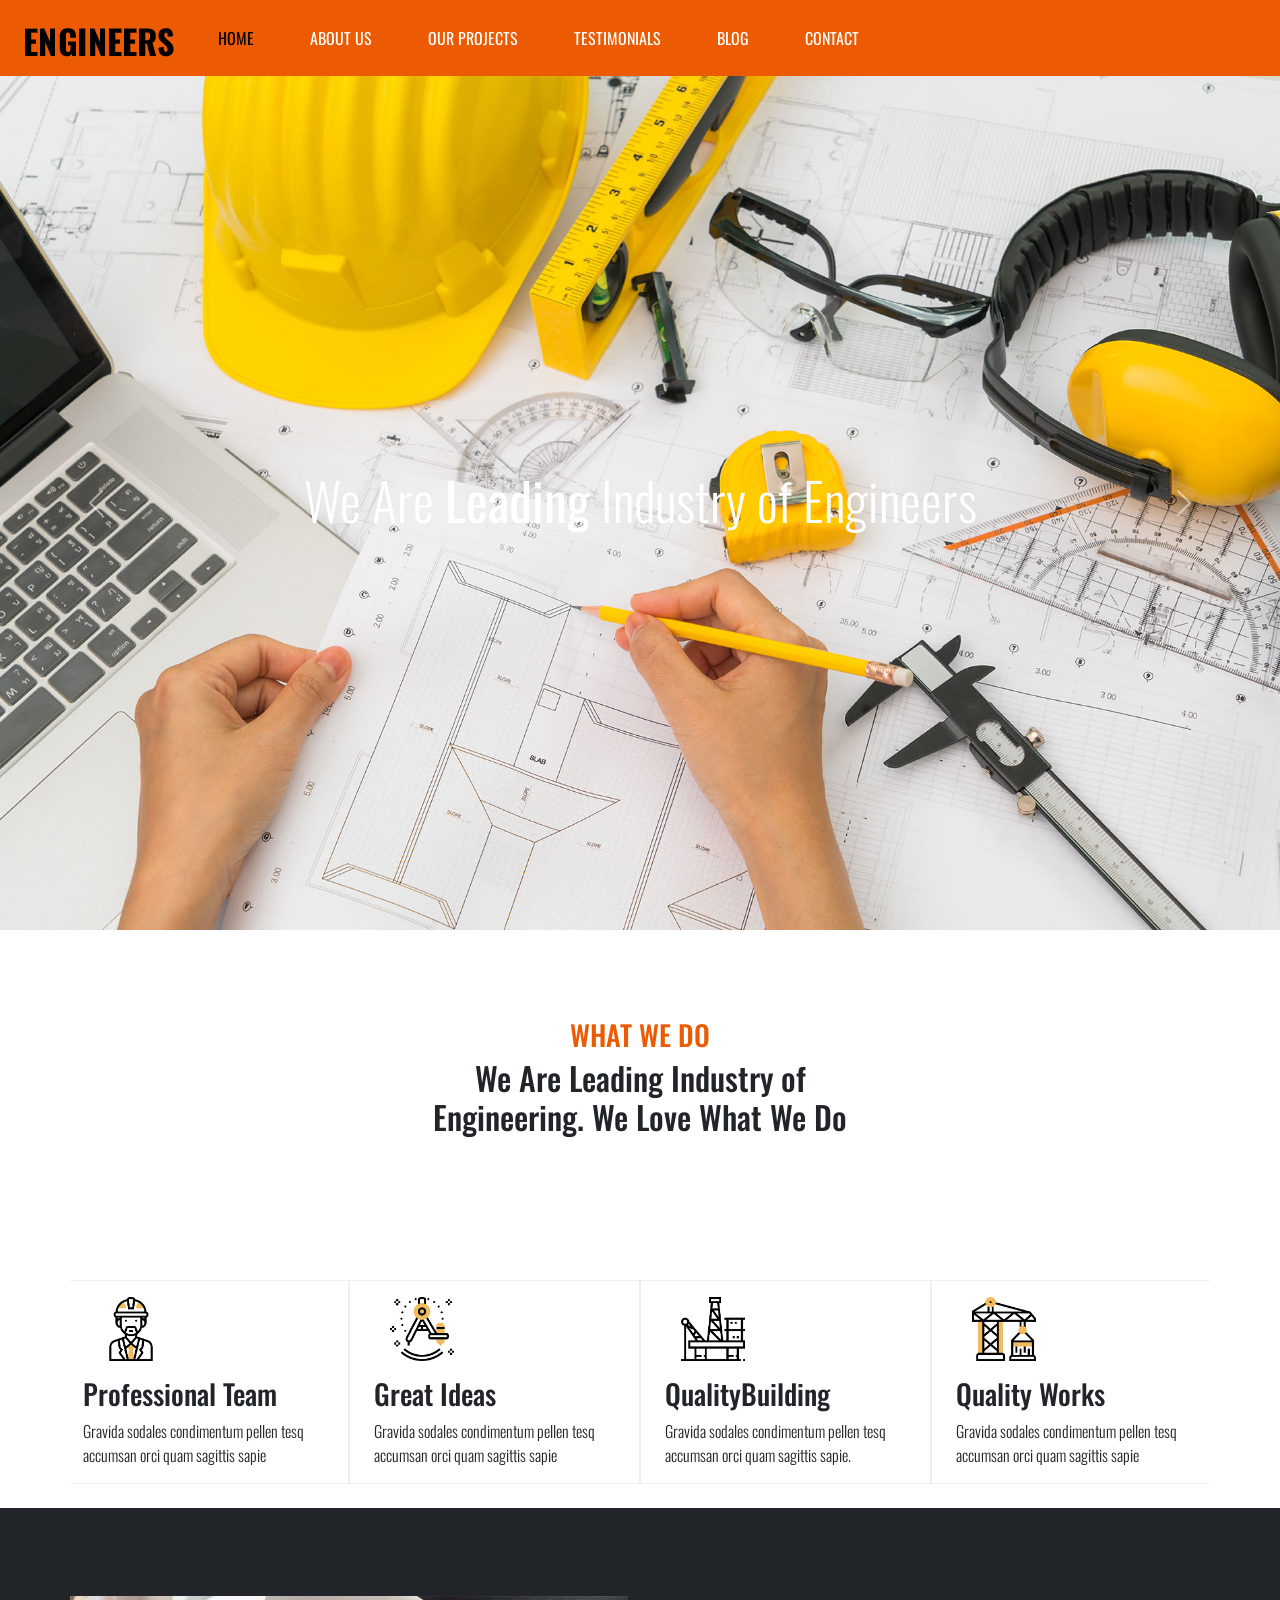
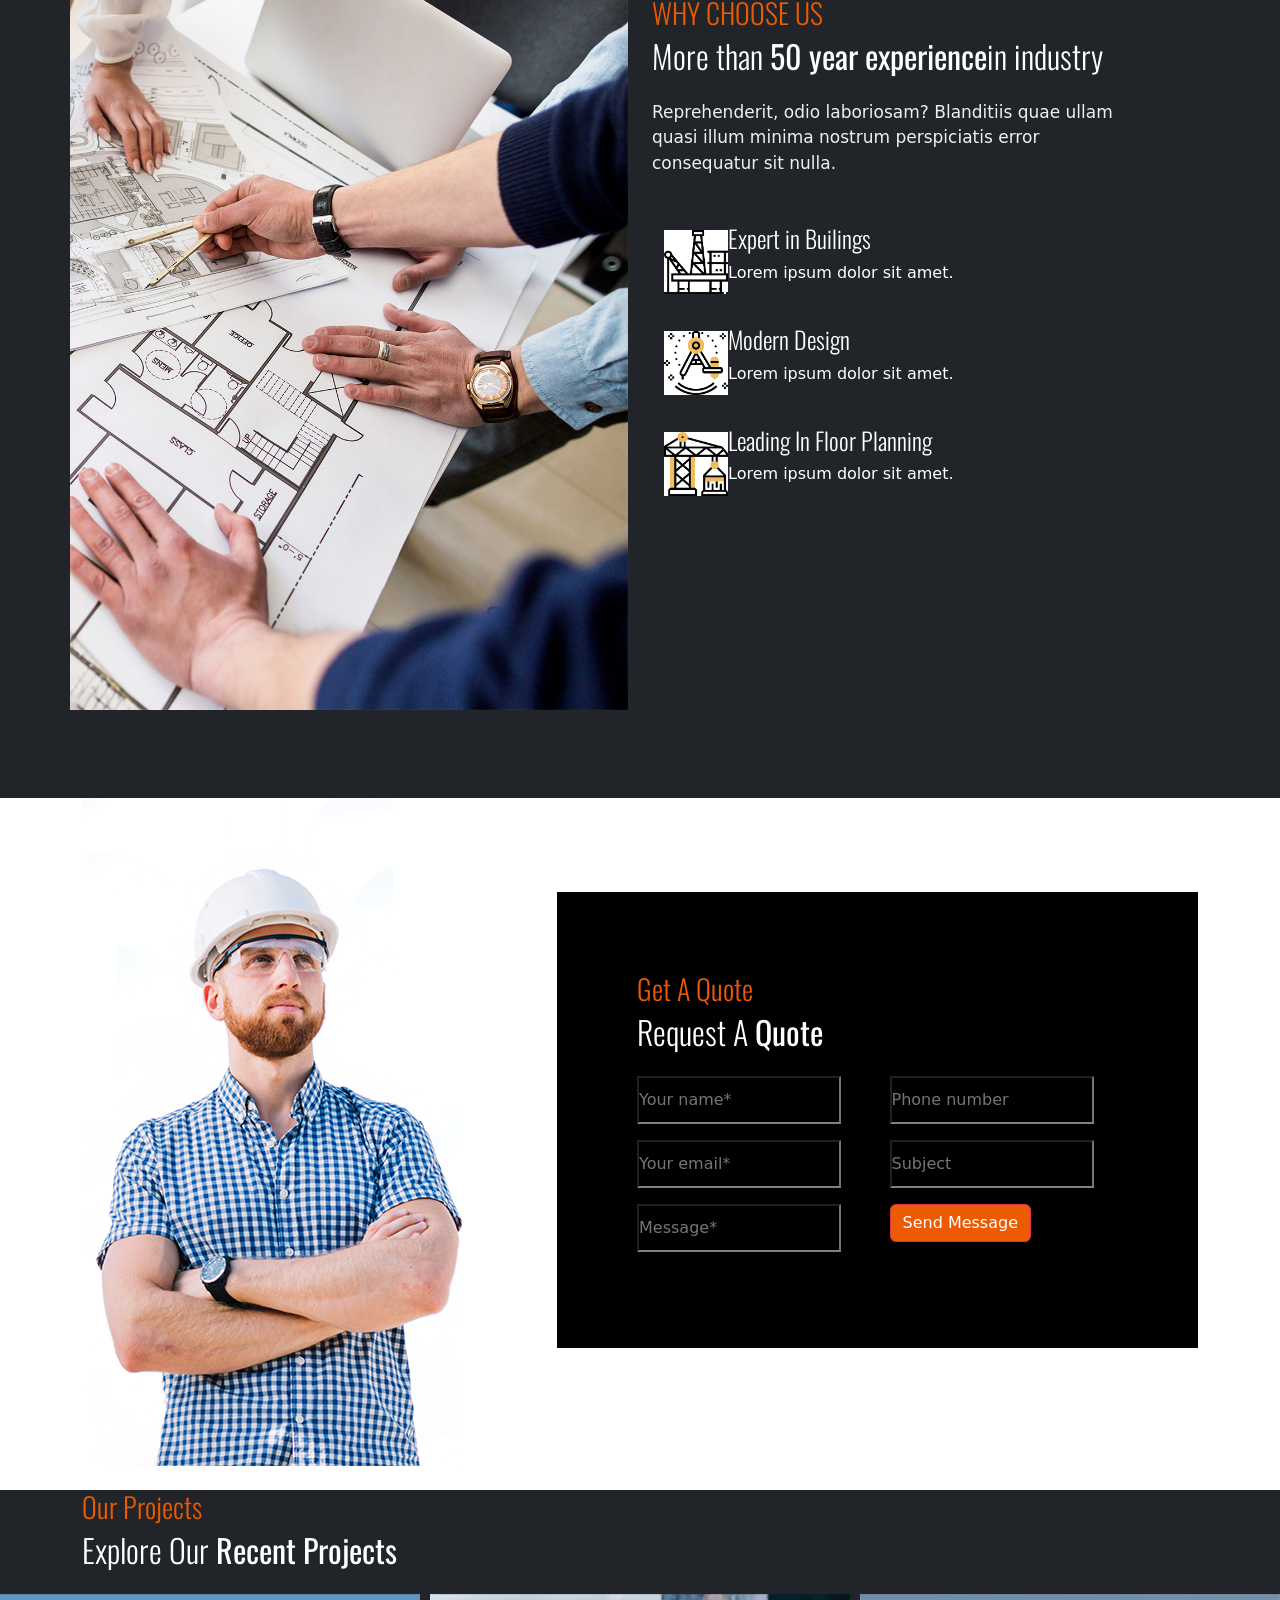
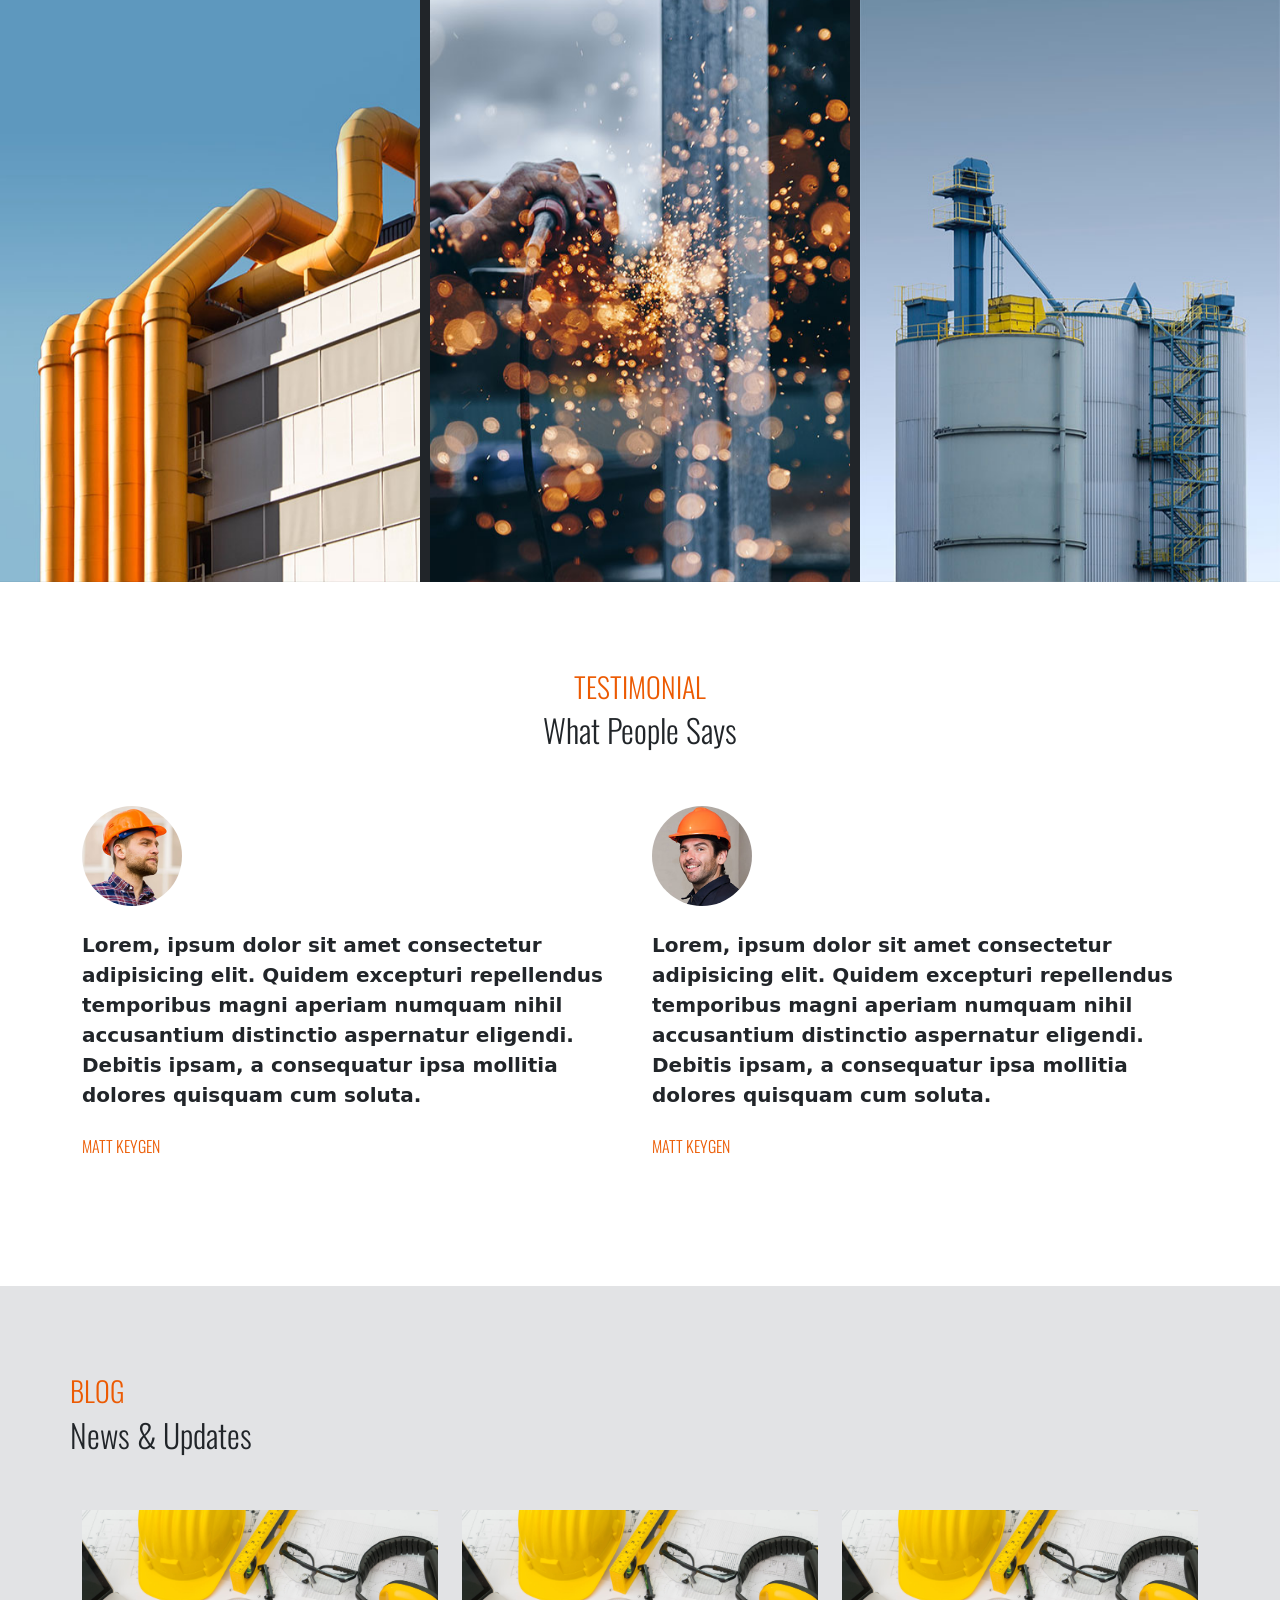
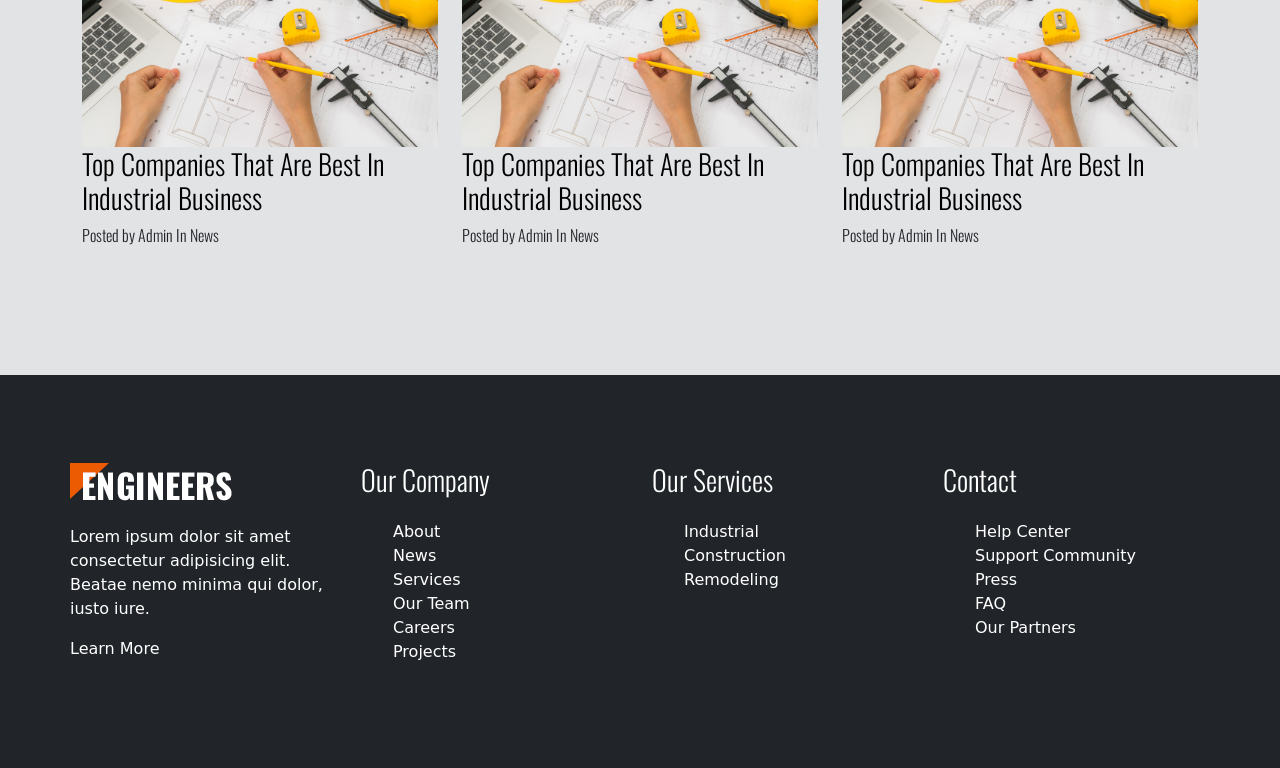
<file: index.html>
<!DOCTYPE html>
<html lang="en">

<head>
    <meta charset="UTF-8">
    <meta name="viewport" content="width=device-width, initial-scale=1.0">
    <link rel="stylesheet" href="css/all.min.css">
    <link rel="stylesheet" href="css/animate.min.css">
    <link rel="stylesheet" href="css/bootstrap.min.css">
    <link rel="stylesheet" href="css/owl.carousel.min.css">
    <link rel="stylesheet" href="css/owl.theme.default.min.css">
    <link rel="stylesheet" href="css/web2.css">
    <link rel="preconnect" href="https://fonts.googleapis.com">
    <link rel="preconnect" href="https://fonts.gstatic.com" crossorigin>
    <link href="https://fonts.googleapis.com/css2?family=Oswald:wght@200..700&display=swap" rel="stylesheet">
    <title>JCE</title>
    <!--https://preview.colorlib.com/?_gl=1*54s5oh*_ga*MTExNzU1NTIyOS4xNzc1MjA5MzE2*_ga_SEKJ4E9T4H*czE3NzUyMDkzMTYkbzEkZzAkdDE3NzUyMDkzMTYkajYwJGwwJGgwJGRlVm1JSW1NSDdnNnJUYkk2TWJlX3hTN2VXbzNUejJNM3VR#engineers-->
</head>

<body>
    <!-- Body-Start -->
    <!-- Header-section-Start -->
    <header>
        <nav class="navbar navbar-expand-lg " style="background-color: #ec5a02;">
            <div class="container-fluid">
                <!-- Logo-Start -->
                <a class="navbar-brand" href="index.html"><img src="css/IMGES/logo.png" alt=""></a>
                <!-- Logo-End -->
                <button class="navbar-toggler" type="button" data-bs-toggle="collapse"
                    data-bs-target="#navbarSupportedContent" aria-controls="navbarSupportedContent"
                    aria-expanded="false" aria-label="Toggle navigation">
                    <span class="navbar-toggler-icon"></span>
                </button>
                <div class="collapse navbar-collapse" id="navbarSupportedContent">
                    <!-- Pages-Start -->
                    <ul class="navbar-nav me-auto mb-2 mb-lg-0">
                        <li class="nav-item">
                            <a class="nav-link active" aria-current="page" href="index.html">HOME</a>
                        </li>
                        <li class="nav-item">
                            <a class="nav-link" href="#" class="f-fami">ABOUT US</a>
                        </li>
                        <li class="nav-item">
                            <a class="nav-link" href="#" class="f-fami">OUR PROJECTS</a>
                        </li>
                        <li class="nav-item">
                            <a class="nav-link" href="#" class="f-fami">TESTIMONIALS</a>
                        </li>
                        <li class="nav-item">
                            <a class="nav-link" href="#" class="f-fami">BLOG</a>
                        </li>
                        <li class="nav-item">
                            <a class="nav-link" href="#" class="f-fami">CONTACT</a>
                        </li>
                    </ul>
                    <!-- Pages-End -->
                </div>
            </div>
        </nav>
    </header>
    <!-- Header-section-End -->
    <!-- Hero-Page-Start -->
    <div id="carouselExampleRide" class="carousel slide" data-bs-ride="true">
        <div class="carousel-inner">
            <!-- Slider Start  -->
            <div class="carousel-item active">
                <img src="css/IMGES/hero1.jpg" class="img-fluid" alt="...">
                <div class="carousel-caption d-none d-md-block">
                    <h1 class="oswald-uniquifier position-relative" style="top: -350px; font-size: 52px;">We Are
                        <strong>Leading</strong> Industry of Engineers
                    </h1>
                </div>
            </div>
            <div class="carousel-item">
                <img src="css/IMGES/hero2.jpg" class="img-fluid" alt="...">
                <div class="carousel-caption d-none d-md-block">
                    <h1 class="oswald-uniquifier position-relative" style="top: -350px; font-size: 52px;">We Are
                        <strong>Leading</strong> Industry of Engineers
                    </h1>
                </div>
            </div>
            <!-- Slider End  -->
        </div>
        <!-- Slider Button Start -->
        <button class="carousel-control-prev" type="button" data-bs-target="#carouselExampleRide" data-bs-slide="prev">
            <span class="carousel-control-prev-icon" aria-hidden="true"></span>
            <span class="visually-hidden">Previous</span>
        </button>
        <button class="carousel-control-next" type="button" data-bs-target="#carouselExampleRide" data-bs-slide="next">
            <span class="carousel-control-next-icon" aria-hidden="true"></span>
            <span class="visually-hidden">Next</span>
        </button>
        <!-- Slider Button End -->
    </div>
    <!-- Hero-Page-End -->
    <!-- Part-2-Start -->
    <div class="container pd-p1">
        <div class="row mb-5 justify-content-center text-center">
            <div class="col-lg-5 oswald-uniquifier">
                <h3 style="color: #ec5a02;">WHAT WE DO</h3>
                <h2>We Are Leading Industry of Engineering. We Love What We Do</h2>
            </div>
        </div>
    </div>
    <!-- Columns-Start -->
    <div class="container overflow-hidden text-center mb24">
        <div class="row gx-5">
            <div class="col bd-p1 oswald-uniquifier text-start">
                <div class="p-3 "><img src="css/IMGES/icon1.jpg" alt="" width="64" height="64"></div>
                <h3>Professional Team</h3>
                <p>Gravida sodales condimentum pellen tesq accumsan orci quam sagittis sapie</p>
            </div>
            <div class="col bd-p1 oswald-uniquifier text-start">
                <div class="p-3 "><img src="css/IMGES/icon2.jpg" alt="" width="64" height="64"></div>
                <h3>Great Ideas</h3>
                <p>Gravida sodales condimentum pellen tesq accumsan orci quam sagittis sapie</p>
            </div>
            <div class="col bd-p1 oswald-uniquifier text-start">
                <div class="p-3 "><img src="css/IMGES/icon3.jpg" alt="" width="64" height="64"></div>
                <h3>QualityBuilding</h3>
                <p>Gravida sodales condimentum pellen tesq accumsan orci quam sagittis sapie.</p>
            </div>
            <div class="col bd-p1 oswald-uniquifier text-start">
                <div class="p-3 "> <img src="css/IMGES/icon4.jpg" alt="" width="64" height="64"></div>
                <h3>Quality Works</h3>
                <p>Gravida sodales condimentum pellen tesq accumsan orci quam sagittis sapie</p>
            </div>
        </div>
    </div>
    <!-- Columns-End -->
    <!-- Part-2-End -->
    <!-- Part-3-Start -->
    <div class="bg-dark">
        <div class="container" style="padding: 88px 0px;">
            <div class="row">
                <!-- Image Area Start -->
                <div class="col-lg-6 mb-4 mb-lg-0"><img src="css/IMGES/pt3.jpg" alt="" class="img-fluid"></div>
                <!-- Image Area End -->
                <!-- Left Side Area Start -->
                <div class="col-lg-5 ml-auto">
                    <h3 class="oswald-uniquifier" style="color: #ec5a02;">WHY CHOOSE US</h3>
                    <h2 class="oswald-uniquifier" style="color: white; margin-bottom: 24px;">More than <strong>50 year
                            experience</strong>in industry</h2>
                    <p style="color:#efefef; font-size:17px;">Reprehenderit, odio laboriosam? Blanditiis quae ullam
                        quasi illum minima nostrum perspiciatis error consequatur sit nulla.</p>
                    <div class="row" style="margin: 48px 0px;">
                        <div class="col-lg-12 d-flex align-items-center mb24">
                            <img src="css/IMGES/icon3.jpg" alt="" class="img-fluid mr24" width="64" height="64">
                            <div>
                                <h4 class="text-white oswald-uniquifier">Expert in Builings</h4>
                                <p class="text-white">Lorem ipsum dolor sit amet.</p>
                            </div>
                        </div>
                        <div class="col-lg-12 d-flex align-items-center mb24">
                            <img src="css/IMGES/icon2.jpg" alt="" class="img-fluid mr24" width="64" height="64">
                            <div>
                                <h4 class="text-white oswald-uniquifier">Modern Design</h4>
                                <p class="text-white">Lorem ipsum dolor sit amet.</p>
                            </div>
                        </div>
                        <div class="col-lg-12 d-flex align-items-center mb24">
                            <img src="css/IMGES/icon4.jpg" alt="" class="img-fluid mr24" width="64" height="64">
                            <div>
                                <h4 class="text-white oswald-uniquifier">Leading In Floor Planning</h4>
                                <p class="text-white">Lorem ipsum dolor sit amet.</p>
                            </div>
                        </div>
                    </div>
                </div>
                <!-- Left Side Area End -->
            </div>
        </div>
    </div>
    <!-- Part-3-End -->
    <!-- Part-4-Start -->
    <div class="container mb24">
        <div class="row">
            <div class="col-lg-5 align-self-end">
                <img src="css/IMGES/pt4.png" class="img-fluid" alt="">
            </div>
            <div class="col-lg-7 align-self-center mb24">
                <div class="bg-black wrap text-white" style="padding: 80px;">
                    <div class="mb24">
                        <h3 class="oswald-uniquifier" style="color: #ec5a02;">Get A Quote</h3>
                        <h2 class="oswald-uniquifier">Request A <strong>Quote</strong></h2>
                    </div>
                    <!-- Form Section Start -->
                    <form action="#">
                        <div class="row">
                            <div class="col-md-6 mb16">
                                <input type="text" placeholder="Your name*">
                            </div>
                            <div class="col-md-6 mb16">
                                <input type="number" placeholder="Phone number">
                            </div>
                        </div>
                        <div class="row">
                            <div class="col-md-6 mb16">
                                <input type="email" placeholder="Your email*">
                            </div>
                            <div class="col-md-6 mb16">
                                <input type="text" placeholder="Subject">
                            </div>
                        </div>
                        <div class="row">
                            <div class="col-md-6 mb16">
                                <input type="text" placeholder="Message*">
                            </div>
                            <div class="col-md-6 mb16">
                                <button type="submit" class="btn btn-danger" style="background-color: #ec5a02;">Send
                                    Message</button>
                            </div>
                        </div>
                    </form>
                    <!-- Form Section End -->
                </div>
            </div>
        </div>
    </div>
    <!-- Part-4-End -->
    <!-- Part-5-Start -->
    <div class="bg-dark">
        <div class="container">
            <div class="mb24">
                <h3 class="oswald-uniquifier" style="color: #ec5a02;">Our Projects</h3>
                <h2 class="mb24 text-white oswald-uniquifier">Explore Our <strong>Recent Projects</strong></h2>
            </div>
        </div>
        <!-- Slider Secttion Start -->
        <div class="owl-carousel owl-theme">
            <div class="item">
                <img src="css/IMGES/slider1.jpg" alt="" class="img-fluid">
            </div>
            <div class="item">
                <img src="css/IMGES/slider2.jpg" alt="" class="img-fluid">
            </div>
            <div class="item">
                <img src="css/IMGES/slider3.jpg" alt="" class="img-fluid">
            </div>
            <div class="item">
                <img src="css/IMGES/slider4.jpg" alt="" class="img-fluid">
            </div>
        </div>
    </div>
    <!-- Slider Secttion End -->
    <!-- Part-5-End -->
    <!-- Part-6-Start -->
    <div class="container" style="padding: 88px 0px;">
        <div class="row justify-content-center">
            <div class="col-12 mb48 text-center">
                <h3 class="oswald-uniquifier" style="color: #ec5a02;">TESTIMONIAL</h3>
                <h2 class="oswald-uniquifier">What People Says</h2>
            </div>
            <div class="row">
                <!-- Person-1 Section Start -->
                <div class="col-md-6 mb24">
                    <img src="css/IMGES/person1.jpg" alt="" width="100" height="100" class="img-fluid bd-p6 mb24">
                    <p style="font-weight: bold; font-size: 20px;" class="mb24">Lorem, ipsum dolor sit amet consectetur
                        adipisicing elit. Quidem excepturi repellendus temporibus magni aperiam numquam nihil
                        accusantium distinctio aspernatur eligendi. Debitis ipsam, a consequatur ipsa mollitia dolores
                        quisquam cum soluta.</p>
                    <p class="oswald-uniquifier" style="color: #ec5a02;">MATT KEYGEN</p>
                </div>
                <!-- Person-1 Section End -->
                <!-- Person-2 Section Start -->
                <div class="col-md-6 mb24">
                    <img src="css/IMGES/person2.jpg" alt="" width="100" height="100" class="img-fluid bd-p6 mb24">
                    <p style="font-weight: bold; font-size: 20px;" class="mb24">Lorem, ipsum dolor sit amet consectetur
                        adipisicing elit. Quidem excepturi repellendus temporibus magni aperiam numquam nihil
                        accusantium distinctio aspernatur eligendi. Debitis ipsam, a consequatur ipsa mollitia dolores
                        quisquam cum soluta.</p>
                    <p class="oswald-uniquifier" style="color: #ec5a02;">MATT KEYGEN</p>
                </div>
                <!-- Person-2 Section End -->
            </div>
        </div>
    </div>
    <!-- Part-6-End -->
    <!-- Part-6-Start -->
    <div class="bg-secondary-subtle">
        <div class="container" style="padding: 88px 0px;">
            <div class="row justify-content-center">
                <div class="col-12 mb48 text-left">
                    <h3 style="color: #ec5a02;" ; class="oswald-uniquifier">BLOG</h3>
                    <h2 class="oswald-uniquifier">News & Updates</h2>
                </div>
                <div class="row">
                    <div class="col-md-6 mb24 col-lg-4"><a href=""><img src="css/IMGES/hero1.jpg" class="img-fluid"
                                alt=""></a>
                        <h3 class="oswald-uniquifier"><a href="">Top Companies That Are Best In Industrial Business</a>
                        </h3>
                        <p class="oswald-uniquifier">Posted by Admin In News</p>
                    </div>
                    <div class="col-md-6 mb24 col-lg-4"><a href=""><img src="css/IMGES/hero1.jpg" class="img-fluid"
                                alt=""></a>
                        <h3 class="oswald-uniquifier"><a href="">Top Companies That Are Best In Industrial Business</a>
                        </h3>
                        <p class="oswald-uniquifier">Posted by Admin In News</p>
                    </div>
                    <div class="col-md-6 mb24 col-lg-4"><a href=""><img src="css/IMGES/hero1.jpg" class="img-fluid"
                                alt=""></a>
                        <h3 class="oswald-uniquifier"><a href="">Top Companies That Are Best In Industrial Business</a>
                        </h3>
                        <p class="oswald-uniquifier">Posted by Admin In News</p>
                    </div>
                </div>
            </div>
        </div>
    </div>
    <!-- Part-6-End -->
    <!-- Part-7-Start -->
    <div class="bg-dark text-white">
        <div class="container" style="padding: 88px 0px;">
            <div class="row">
                <!-- New Column Start -->
                <div class="col-lg-3">
                    <p class="mb24">
                        <img src="css/IMGES/logo2.png" alt="" class="img-fluid" >
                    </p>
                    <p class="text-white">Lorem ipsum dolor sit amet consectetur adipisicing elit. Beatae nemo minima qui dolor, iusto
                        iure.</p>
                    <p><a href="" style="text-decoration: none; color: white;">Learn More</a></p>
                </div>
                <!-- New Column Start -->
                <div class="col-lg-3">
                    <h3 class="oswald-uniquifier mb24">Our Company</h3>
                    <ul>
                        <li><a href="" class="text-decoration-none text-white mb48">About</a></li>
                        <li><a href="" class="text-decoration-none text-white mb48">News</a></li>
                        <li><a href="" class="text-decoration-none text-white mb48">Services</a></li>
                        <li><a href="" class="text-decoration-none text-white mb48">Our Team</a></li>
                        <li><a href="" class="text-decoration-none text-white mb48">Careers</a></li>
                        <li><a href="" class="text-decoration-none text-white mb48">Projects</a></li>
                    </ul>
                </div>
                <!-- New Column Start -->
                <div class="col-lg-3">
                    <h3 class="oswald-uniquifier mb24">Our Services</h3>
                    <ul>
                        <li><a href="" class="text-decoration-none text-white mb48">Industrial</a></li>
                        <li><a href="" class="text-decoration-none text-white mb48">Construction</a></li>
                        <li><a href="" class="text-decoration-none text-white mb48">Remodeling</a></li>
                    </ul>
                </div>
                <!-- New Column Start -->
                <div class="col-lg-3">
                    <h3 class="oswald-uniquifier mb24">Contact</h3>
                    <ul>
                        <li><a href="" class="text-decoration-none text-white mb48">Help Center</a></li>
                        <li><a href="" class="text-decoration-none text-white mb48">Support Community</a></li>
                        <li><a href="" class="text-decoration-none text-white mb48">Press</a></li>
                        <li><a href="" class="text-decoration-none text-white mb48">FAQ</a></li>
                        <li><a href="" class="text-decoration-none text-white mb48">Our Partners</a></li>
                    </ul>
                </div>
            </div>
        </div>
    </div>
    <!-- Part-7-End -->
    <!-- Body-End -->
</body>
<script src="js/bootstrap.bundle.min.js"></script>
<script src="js/jquary.js"></script>
<script src="js/owl.carousel.min.js"></script>
<script src="js/wow.min.js"></script>
<script>
    $('.owl-carousel').owlCarousel({
        loop: true,
        margin: 10,
        nav: true,
        responsive: {
            0: {
                items: 1
            },
            600: {
                items: 2
            },
            1000: {
                items: 3
            }
        }
    })
</script>

</html>
</file>
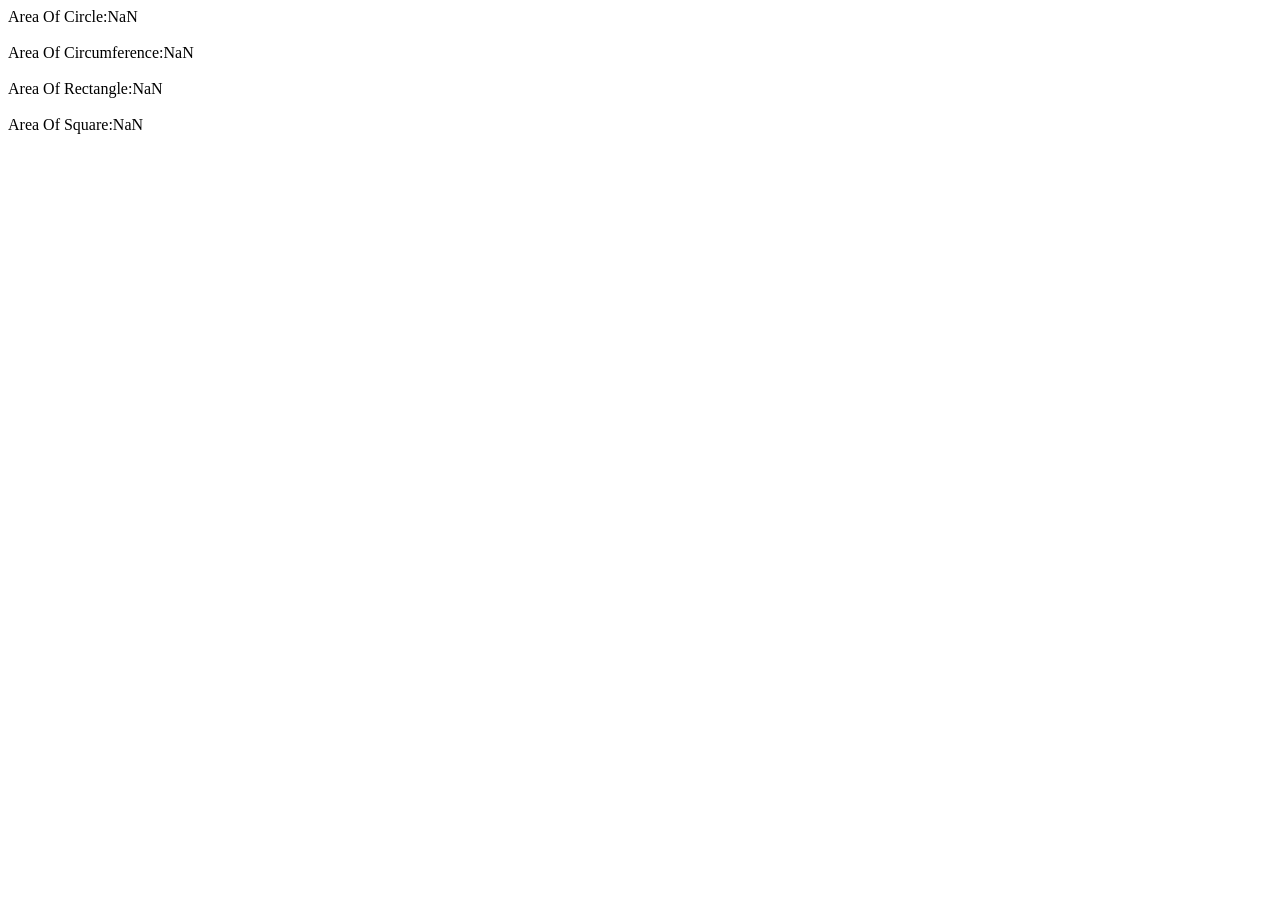
<file: js/js programs/area.html>
<!DOCTYPE html>

<html lang="en">
<head>
    <meta charset="UTF-8">
    <meta name="viewport" content="width=device-width, initial-scale=1.0">
    <title>Document</title>
</head>
<body>
    <script>
        const pi=3.1416
        let radi=parseFloat(prompt("Enter the Value of Radius:"));
        let len=parseFloat(prompt("Enter the Value of Length:"));
        let base=parseFloat(prompt("Enter the Value of Base:"));
        let side=parseFloat(prompt("Enter the Value of Side:"));

        document.writeln("Area Of Circle:",pi*radi*radi)
        document.writeln("<br><br>Area Of Circumference:",2*pi*radi)
        document.writeln("<br><br>Area Of Rectangle:",len*base)
        document.writeln("<br><br>Area Of Square:",side*side)
    </script>
</body>
</html>
</file>
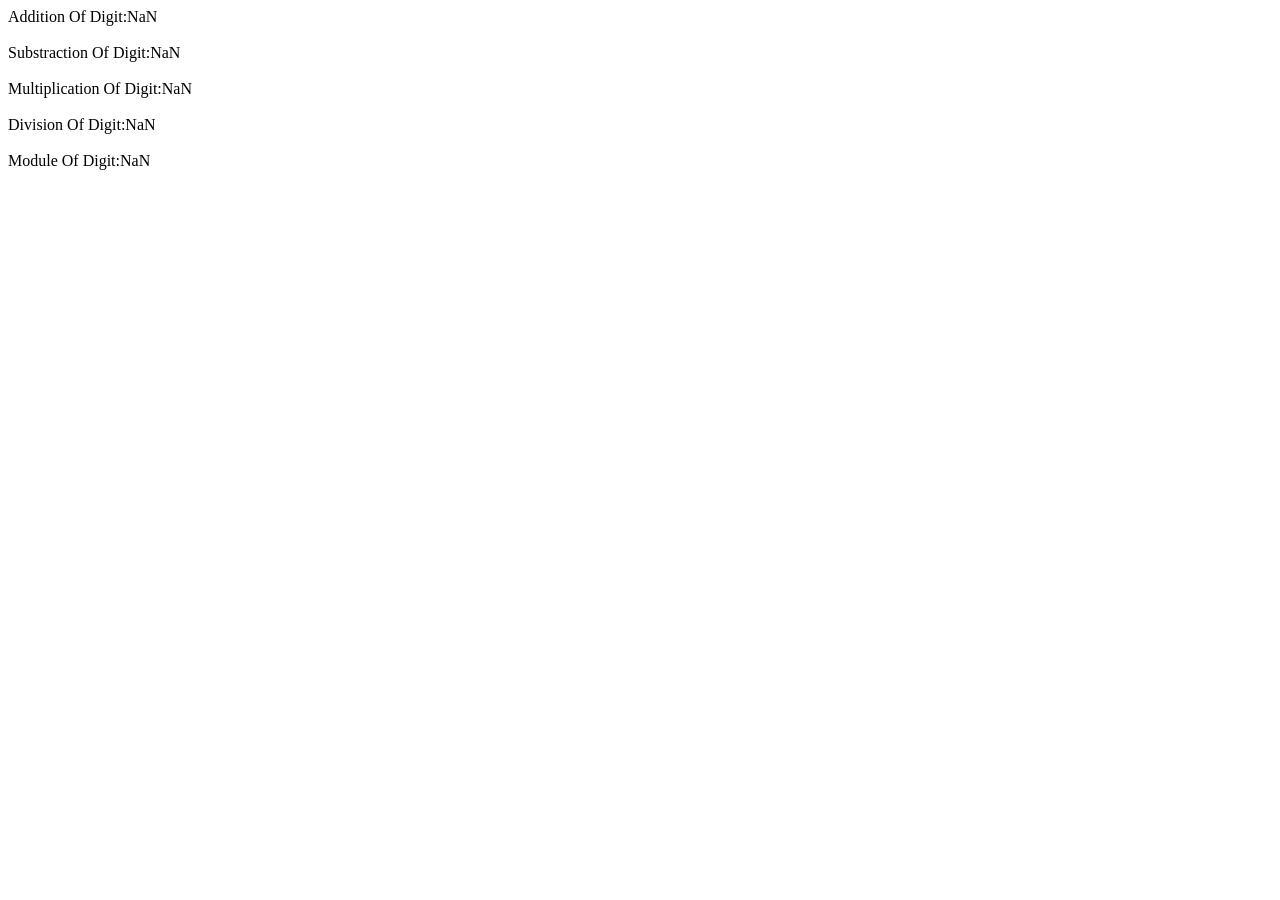
<file: js/js programs/Areth.html>
<!DOCTYPE html>
<html lang="en">
<head>
    <meta charset="UTF-8">
    <meta name="viewport" content="width=device-width, initial-scale=1.0">
    <title>Document</title>
</head>
<body>
    <script>
        let a=parseInt(prompt("Enter the Value Of A:"));
        let b=parseInt(prompt("Enter the Value Of B:"));

        document.writeln("Addition Of Digit:",a+b)
        document.writeln("<br><br>Substraction Of Digit:",a-b)
        document.writeln("<br><br>Multiplication Of Digit:",a*b)
        document.writeln("<br><br>Division Of Digit:",a/b)
        document.writeln("<br><br>Module Of Digit:",a%b)
    </script>
</body>
</html>
</file>
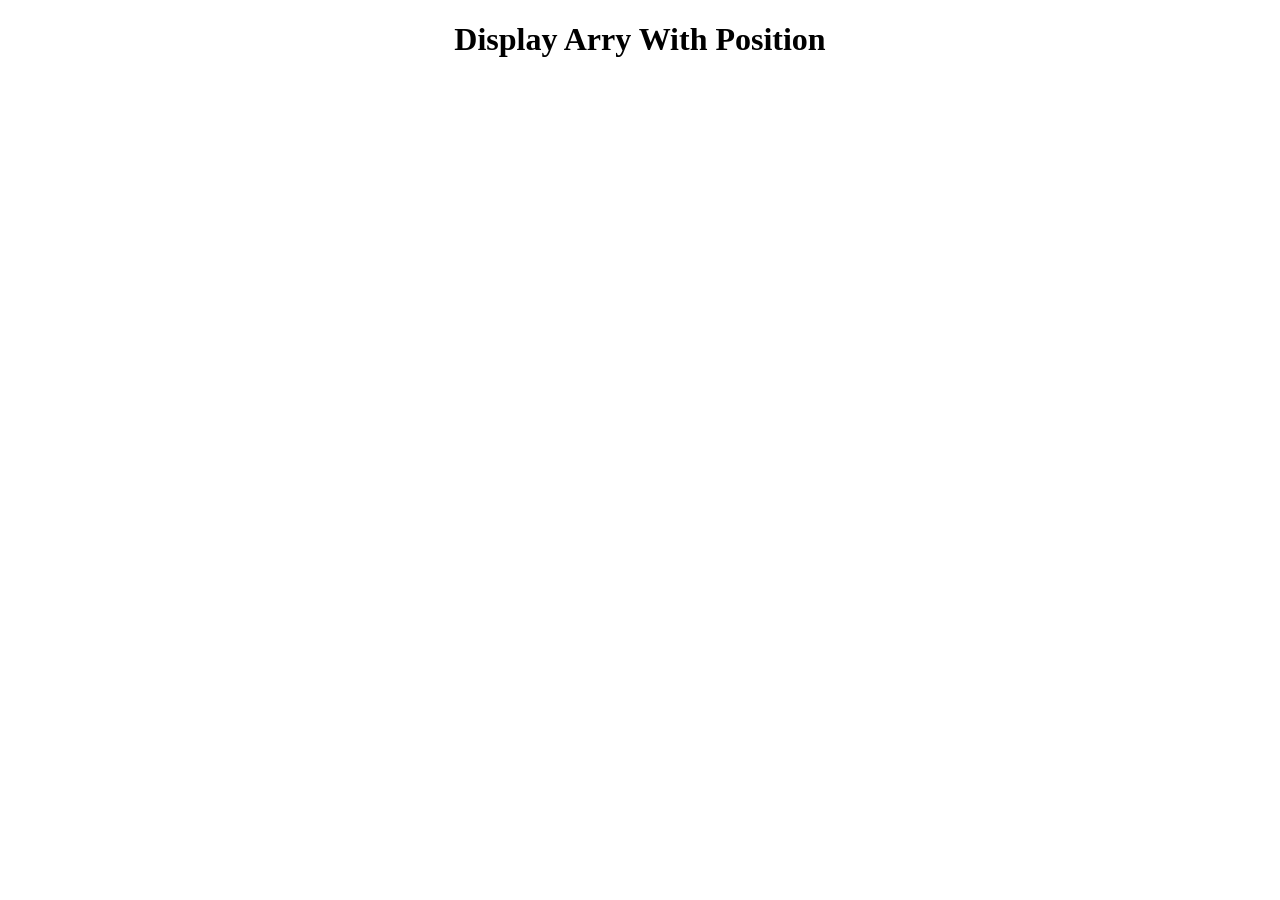
<file: js/js programs/ary.html>
<!DOCTYPE html>
<html lang="en">
<head>
    <meta charset="UTF-8">
    <meta name="viewport" content="width=device-width, initial-scale=1.0">
    <title>Document</title>
</head>
<body>
    <h1 align="center">Display Arry With Position</h1>
    <script>
        let ary=[];
        let n=parseInt(prompt("Enter the Value:"));

        for(let i=0;i<n;i++){
            ary[i]=parseInt(prompt());
        }
        for(i=0;i<n;i++){
            document.writeln("<br>ary[",i,"]=",ary[i])
        }
        // ary.forEach(Element =>{
        //     document.writeln("<br>",Element)
        // })
        // ary.forEach(Element =>{
        //     console.log(Element)
        // })
    </script>
</body>
</html>
</file>
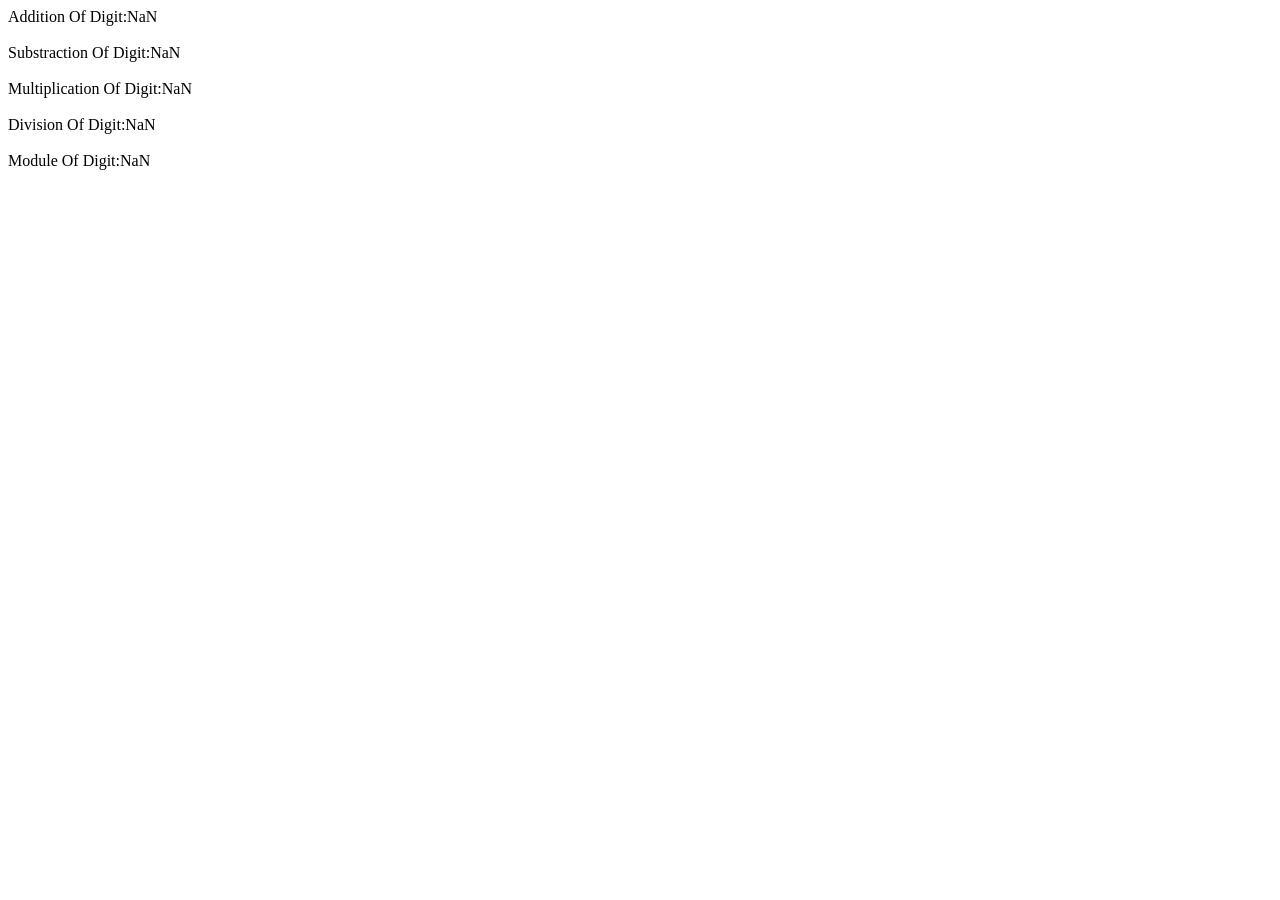
<file: js/js programs/asign.html>
<!DOCTYPE html>
<html lang="en">
<head>
    <meta charset="UTF-8">
    <meta name="viewport" content="width=device-width, initial-scale=1.0">
    <title>Document</title>
</head>
<body>
    <script>
        let a=parseInt(prompt("Enter the Value Of A:"));
        let b=parseInt(prompt("Enter the Value Of B:"));
        sum=parseInt(a+b)
        sub=parseInt(a-b)
        multi=parseFloat(a*b)
        divi=parseFloat(a/b)
        mod=parseFloat(a%b)
        document.writeln("Addition Of Digit:",sum)
        document.writeln("<br><br>Substraction Of Digit:",sub)
        document.writeln("<br><br>Multiplication Of Digit:",multi)
        document.writeln("<br><br>Division Of Digit:",divi)
        document.writeln("<br><br>Module Of Digit:",mod)
    </script>
</body>
</html>
</file>
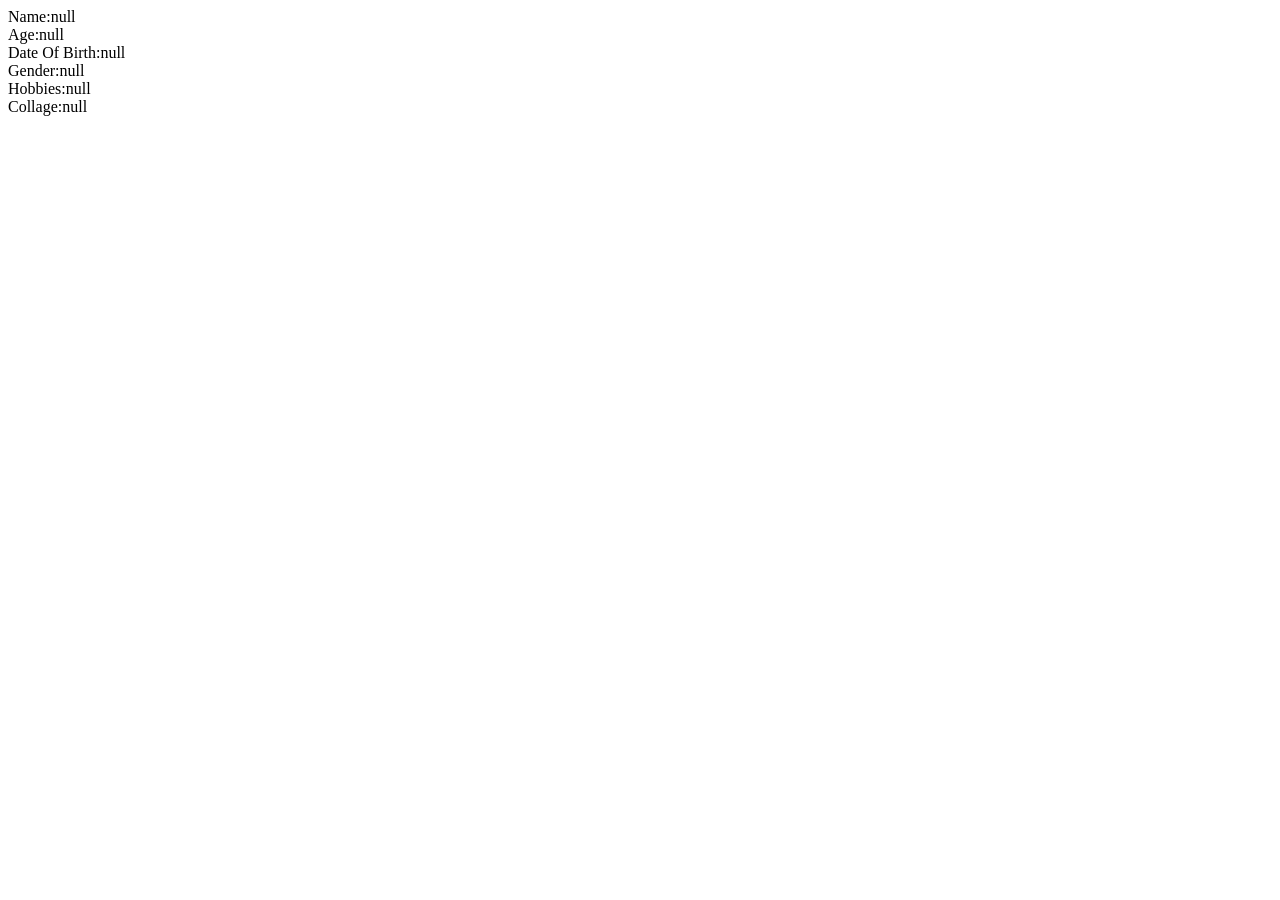
<file: js/js programs/bio_data.htm>
<!DOCTYPE html>
<html lang="en">
<head>
    <meta charset="UTF-8">
    <meta name="viewport" content="width=device-width, initial-scale=1.0">
    <title>Document</title>
</head>
<body>
        <script>
            let name=prompt("Enter the Name:");
            let age=prompt("Enter the Age:");
            let dob=prompt("Enter the Date Of Birth:");
            let gen=prompt("Enter the Gender:");
            let hobi=prompt("Enter the Hobbies:");
            let col=prompt("Enter the Collage:");
            
            document.writeln("Name:",name);
            document.writeln("<br>Age:",age);
            document.writeln("<br>Date Of Birth:",dob);
            document.writeln("<br>Gender:",gen);
            document.writeln("<br>Hobbies:",hobi);
            document.writeln("<br>Collage:",col);
        </script>
</body>
</html>
</file>
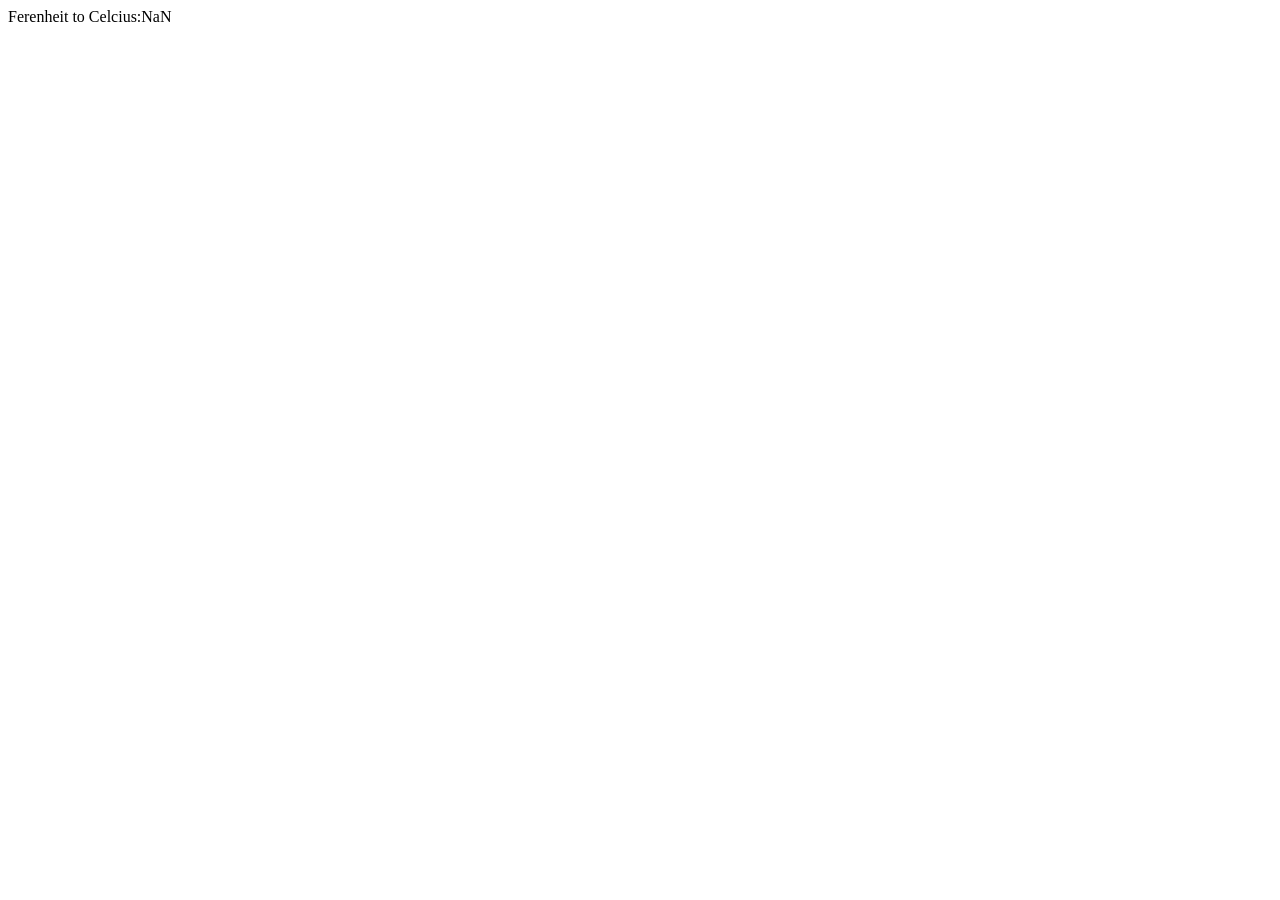
<file: js/js programs/cel_fer.html>
<!DOCTYPE html>
<html lang="en">
<head>
    <meta charset="UTF-8">
    <meta name="viewport" content="width=device-width, initial-scale=1.0">
    <title>Document</title>
</head>
<body>
    <script>
        let n=parseFloat(prompt("enter the value:"));
        c=n-32*5/9
        document.writeln("Ferenheit to Celcius:"+c)
    </script>
</body>
</html>
</file>
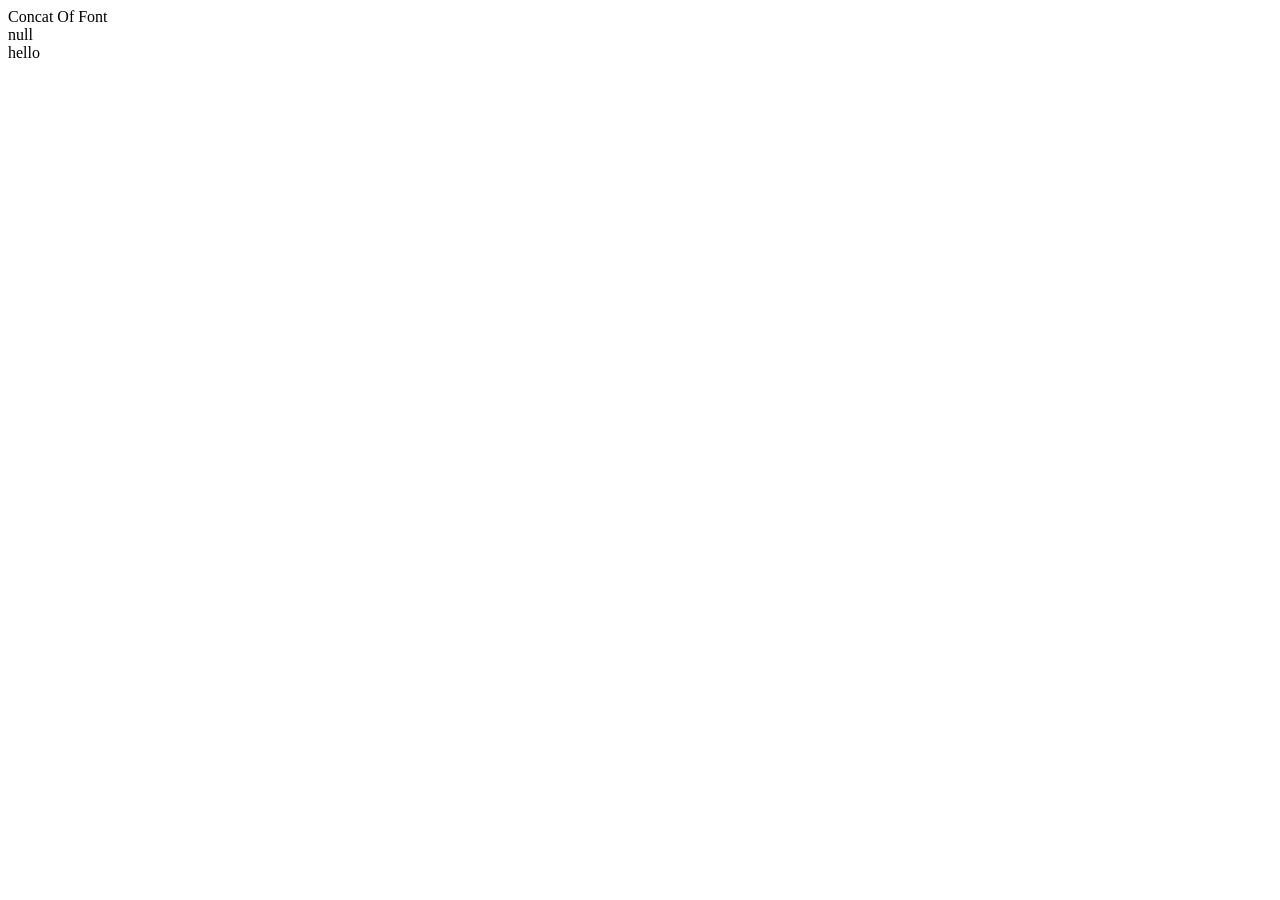
<file: js/js programs/concatstr.html>
<!DOCTYPE html>
<html lang="en">
<head>
    <meta charset="UTF-8">
    <meta name="viewport" content="width=device-width, initial-scale=1.0">
    <title>Document</title>
</head>
<body>
    <script>
          let str = String(prompt("Enter the String:"));
                document.writeln("Concat Of Font")
                document.writeln("<br>", str.concat("<br>hello"));
    </script>
</body>
</html>
</file>
<file: css/web2.css>
* {
    margin: 0%;
    padding: 0%
}

/* @keyframes slide-auto {
    0% {
        transform: translateX(0);
    }
    33% {
        transform: translateX(-800px); 
    }
    66% {
        transform: translateX(-1600px);
    }
    100% {
        transform: translateX(0);
    }
}
.auto{
    animation:1s slide-auto forwards;
} */

.oswald-uniquifier {
    font-family: "Oswald", sans-serif;
    font-optical-sizing: auto;
    font-weight: 300;
    font-style: normal;
}

.navbar-nav .nav-item {
    padding: 10px 20px;
}

.navbar-nav li a {
    font-family: "Oswald", sans-serif;
    color: white;
}

.pd-p1 {
    padding: 88px 0px;
}

.bd-p1 {
    border: 1px solid #efefef;
}
.bd-p6 {
    border-radius: 50px;
}

.ml20 {
    margin-left: 20px;
}

.mb24 {
    margin-bottom: 24px;
}
.mb48 {
    margin-bottom:48px;
}

.mb16 {
    margin-bottom: 16px;
}

.row .col-md-6 input {
    border-bottom: 2px solid #ffffff80;
    padding: 10px 0px;
    background: transparent;
    color: #fff;
}
li{
    list-style: none;
}
.row .col-md-6 h3 a{
    text-decoration: none;
    color: black;
}
.owl-theme .owl-dots {
    display: none;
}
.owl-nav{
    display: none;
}
</file>
